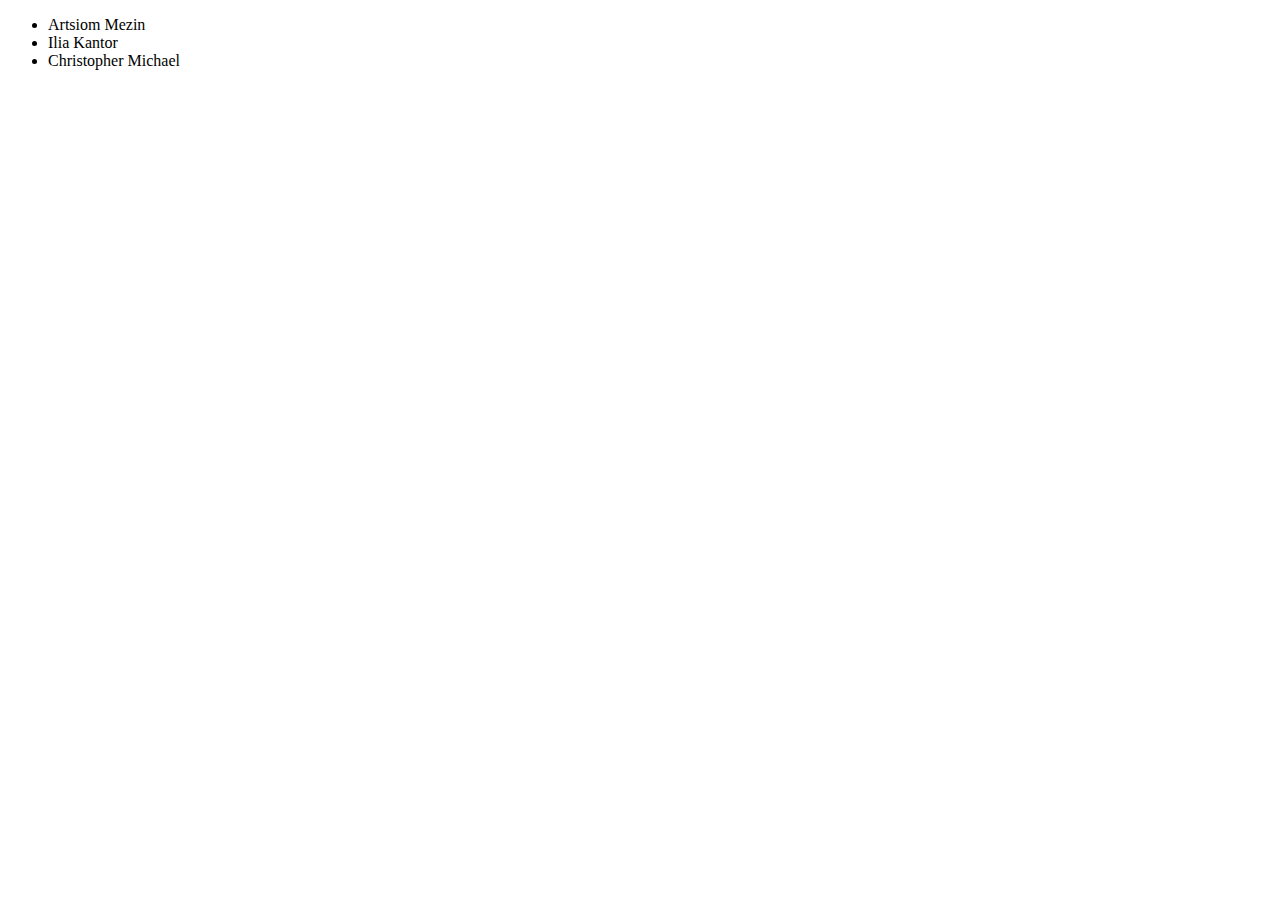
<file: 4-module/1-task/index.html>
<!DOCTYPE html>
<html>
  <head>
    <title>Занятие 4: Список друзей</title>
  </head>

  <script src="index.js"></script>
  <body>
    
    <script>
      let friends = [
        {
          firstName: 'Artsiom',
          lastName: 'Mezin'
        },
        {
          firstName: 'Ilia',
          lastName: 'Kantor'
        },
        {
          firstName: 'Christopher',
          lastName: 'Michael'
        }
      ];

      document.body.appendChild(makeFriendsList(friends));
    </script>
  </body>
</html>
</file>
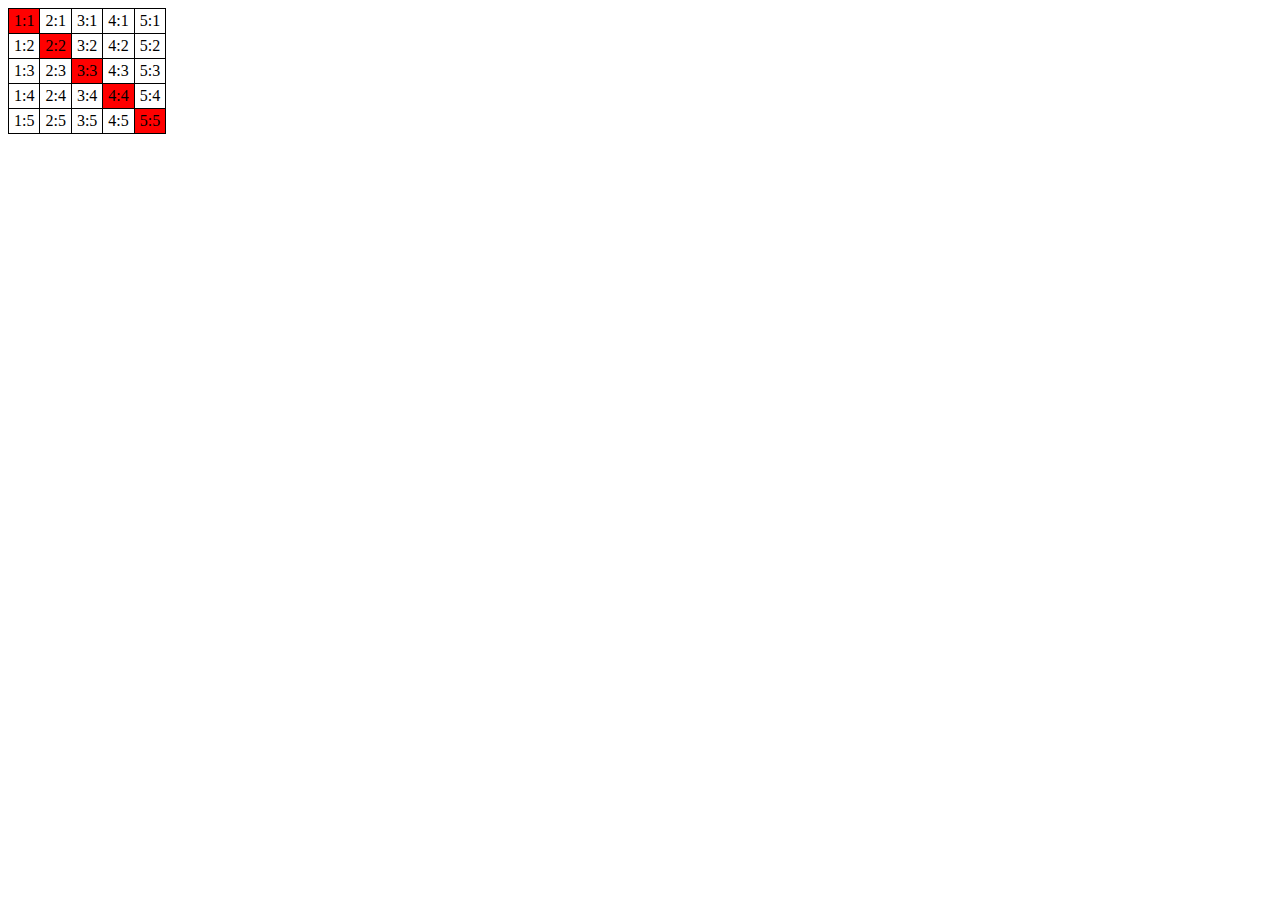
<file: 4-module/2-task/index.html>
<!DOCTYPE HTML>
<html>

<head>
  <style>
    table {
      border-collapse: collapse;
    }

    td {
      border: 1px solid black;
      padding: 3px 5px;
    }
  </style>
</head>

<body>
  <table>
    <tr>
      <td>1:1</td>
      <td>2:1</td>
      <td>3:1</td>
      <td>4:1</td>
      <td>5:1</td>
    </tr>
    <tr>
      <td>1:2</td>
      <td>2:2</td>
      <td>3:2</td>
      <td>4:2</td>
      <td>5:2</td>
    </tr>
    <tr>
      <td>1:3</td>
      <td>2:3</td>
      <td>3:3</td>
      <td>4:3</td>
      <td>5:3</td>
    </tr>
    <tr>
      <td>1:4</td>
      <td>2:4</td>
      <td>3:4</td>
      <td>4:4</td>
      <td>5:4</td>
    </tr>
    <tr>
      <td>1:5</td>
      <td>2:5</td>
      <td>3:5</td>
      <td>4:5</td>
      <td>5:5</td>
    </tr>
  </table>

  <script src="index.js"></script>
  <script>
    let table = document.querySelector('table');

    makeDiagonalRed(table);
  </script>
</body>

</html>
</file>
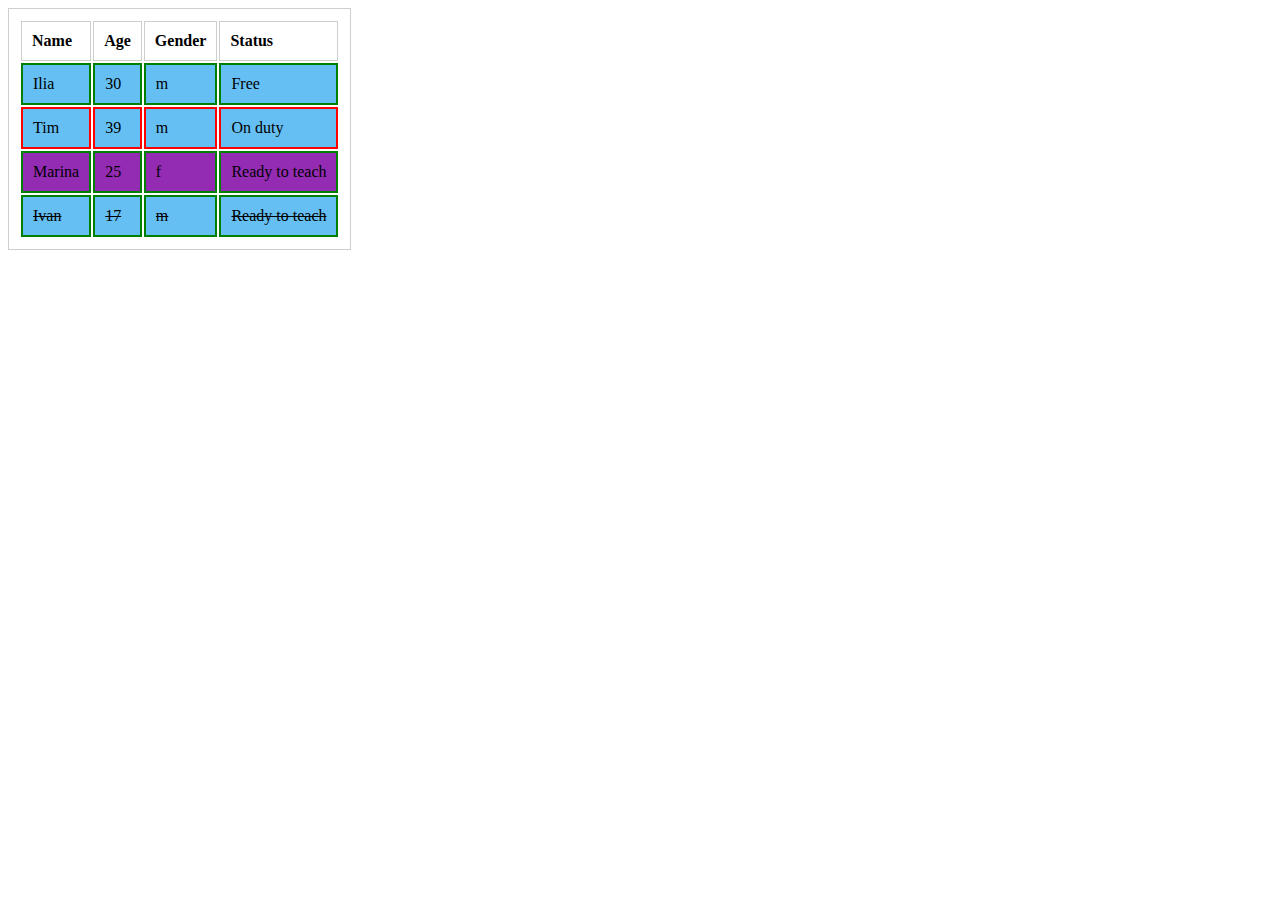
<file: 4-module/3-task/index.html>
<!DOCTYPE html>
<html lang="en">

<head>
  <meta charset="UTF-8">
  <title>Занятие 4: Функция highlight</title>
  <script src="index.js"></script>
  <link rel="stylesheet" href="style.css">
</head>

<body>
  <table class="js-teachers">
    <thead>
      <tr>
        <td>Name</td>
        <td>Age</td>
        <td>Gender</td>
        <td>Status</td>
      </tr>
    </thead>
    <tbody>
      <tr>
        <td>Ilia</td>
        <td>30</td>
        <td>m</td>
        <td data-available="true">Free</td>
      </tr>
      <tr>
        <td>Tim</td>
        <td>39</td>
        <td>m</td>
        <td data-available="false">On duty</td>
      </tr>
      <tr>
        <td>Marina</td>
        <td>25</td>
        <td>f</td>
        <td data-available="true">Ready to teach</td>
      </tr>
      <tr>
        <td>Klivden</td>
        <td>42</td>
        <td>m</td>
        <td>Leeeroy Jenkins!</td>
      </tr>
      <tr>
        <td>Ivan</td>
        <td>17</td>
        <td>m</td>
        <td data-available="true">Ready to teach</td>
      </tr>
    </tbody>
  </table>
  <script>
    let table = document.querySelector('.js-teachers');

    highlight(table);
  </script>
</body>

</html>
</file>
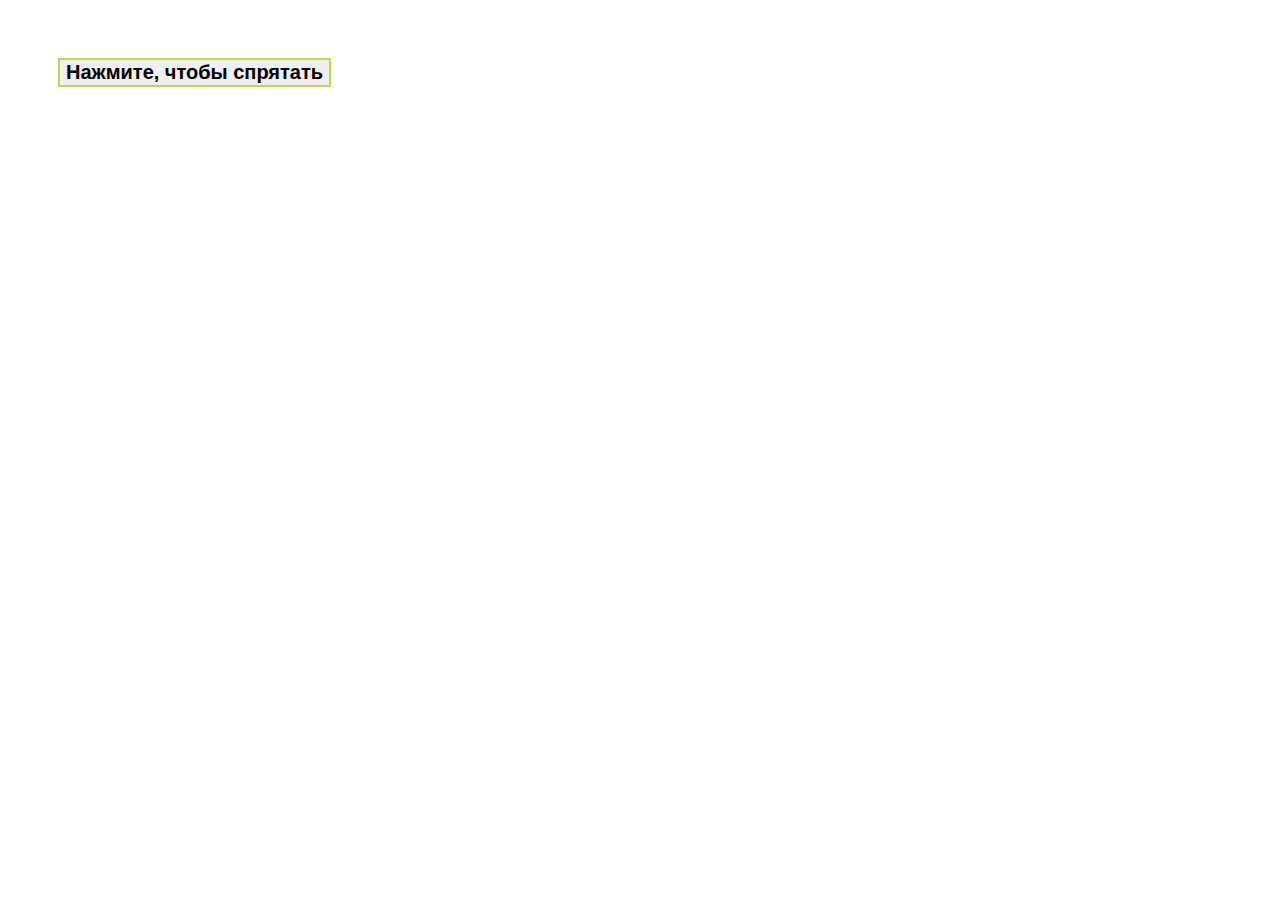
<file: 5-module/1-task/index.html>
<!DOCTYPE html>
<html>

<head>
  <meta charset="utf-8" />
  <meta name="viewport" content="width=device-width, initial-scale=1" />
  <title>Спрятать себя</title>
  <link rel="stylesheet" href="./index.css">
</head>

<body>
  <button class="hide-self-button">Нажмите, чтобы спрятать</button>

  <script src="./index.js"></script>
  <script>
    hideSelf();
  </script>
</body>

</html>
</file>
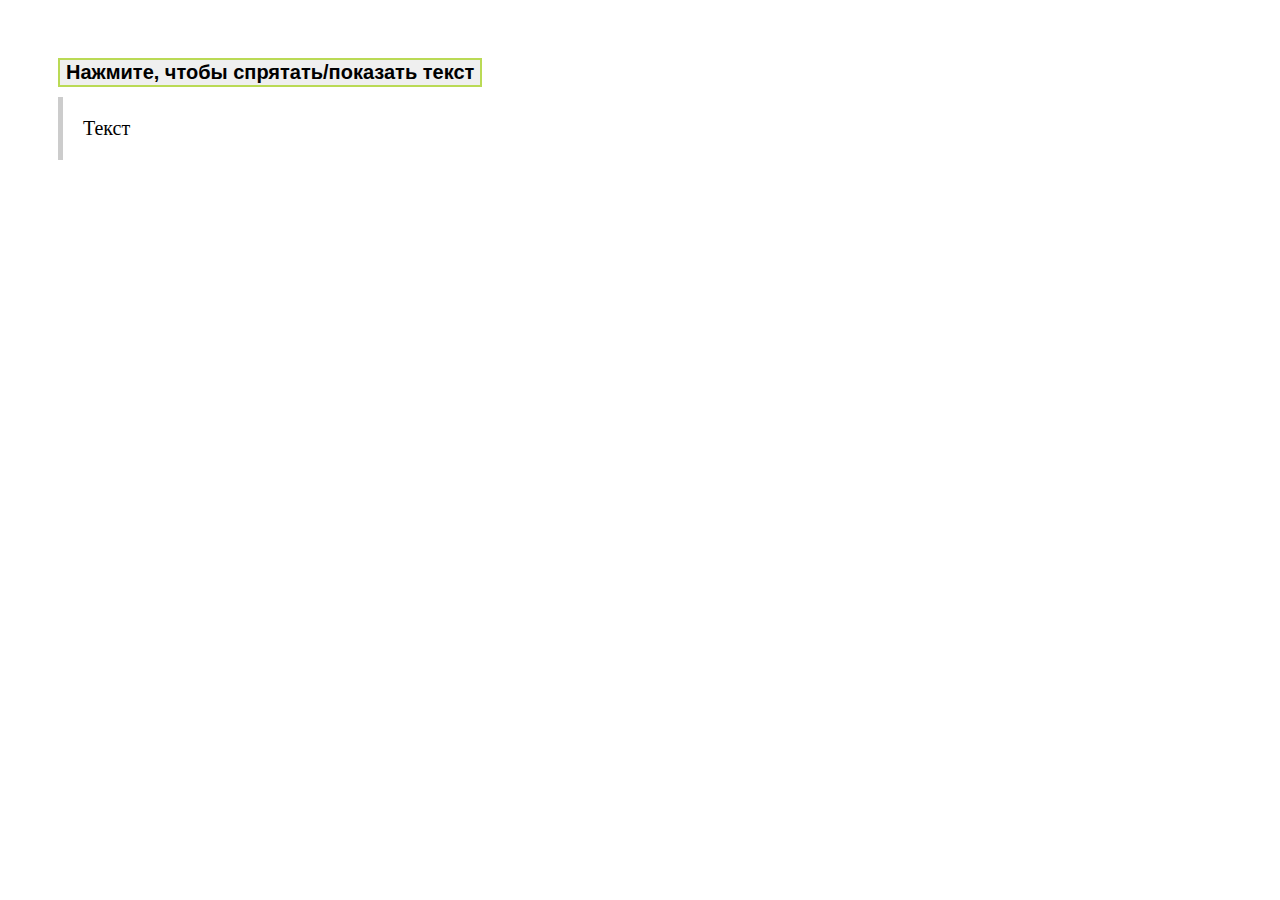
<file: 5-module/2-task/index.html>
<!DOCTYPE html>
<html>

<head>
  <meta charset="utf-8" />
  <meta name="viewport" content="width=device-width, initial-scale=1" />
  <title>Спрятать/показать текст</title>
  <link rel="stylesheet" href="./index.css">
</head>

<body>
  <button class="toggle-text-button">Нажмите, чтобы спрятать/показать текст</button>
  <div id="text">Текст</div>

  <script src="./index.js"></script>
  <script>
    toggleText();
  </script>
</body>

</html>
</file>
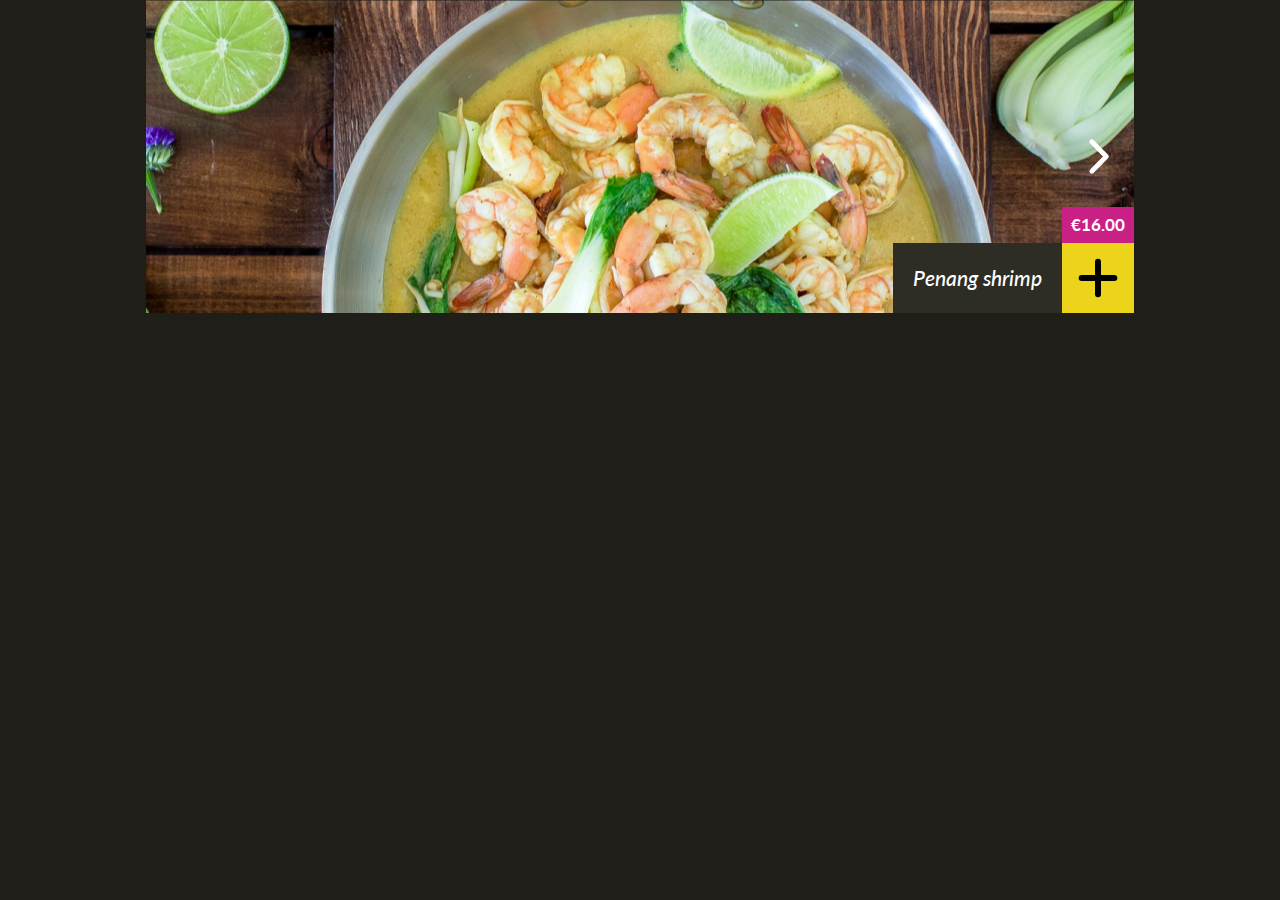
<file: 5-module/3-task/index.html>
<!DOCTYPE html>
<title>Бангкок Экспресс: Карусель</title>

<link rel="stylesheet" href="/assets/styles/common.css" />
<link rel="stylesheet" href="./index.css" />
</head>

<body>
  <main>
    <div class="container" data-carousel-holder>
      <div class="carousel">
        <div class="carousel__arrow carousel__arrow_right">
          <img src="/assets/images/icons/angle-icon.svg" alt="icon">
        </div>
        <div class="carousel__arrow carousel__arrow_left">
          <img src="/assets/images/icons/angle-left-icon.svg" alt="icon">
        </div>

        <div class="carousel__inner">
          <div class="carousel__slide" data-id="penang-shrimp">
            <img src="/assets/images/carousel/penang_shrimp.png" class="carousel__img" alt="slide">
            <div class="carousel__caption">
              <span class="carousel__price">€16.00</span>
              <div class="carousel__title">Penang shrimp</div>
              <button type="button" class="carousel__button">
                <img src="/assets/images/icons/plus-icon.svg" alt="icon">
              </button>
            </div>
          </div>

          <div class="carousel__slide" data-id="chicken-cashew">
            <img src="/assets/images/carousel/chicken_cashew.png" class="carousel__img" alt="slide">
            <div class="carousel__caption">
              <span class="carousel__price">€14.00</span>
              <div class="carousel__title">Chicken cashew</div>
              <button type="button" class="carousel__button">
                <img src="/assets/images/icons/plus-icon.svg" alt="icon">
              </button>
            </div>
          </div>

          <div class="carousel__slide" data-id="red-curry-veggies">
            <img src="/assets/images/carousel/red_curry_vega.png" class="carousel__img" alt="slide">
            <div class="carousel__caption">
              <span class="carousel__price">€12.50</span>
              <div class="carousel__title">Red curry veggies</div>
              <button type="button" class="carousel__button">
                <img src="/assets/images/icons/plus-icon.svg" alt="icon">
              </button>
            </div>
          </div>

          <div class="carousel__slide" data-id="chicken-springrolls">
            <img src="/assets/images/carousel/chicken_loempias.png" class="carousel__img" alt="slide">
            <div class="carousel__caption">
              <span class="carousel__price">€6.50</span>
              <div class="carousel__title">Chicken springrolls</div>
              <button type="button" class="carousel__button">
                <img src="/assets/images/icons/plus-icon.svg" alt="icon">
              </button>
            </div>
          </div>
        </div>
      </div>
    </div>
  </main>

  <script src="./index.js">
  </script>
  <script>
    if (initCarousel) {
      initCarousel();
    }
  </script>
</body>

</html>
</file>
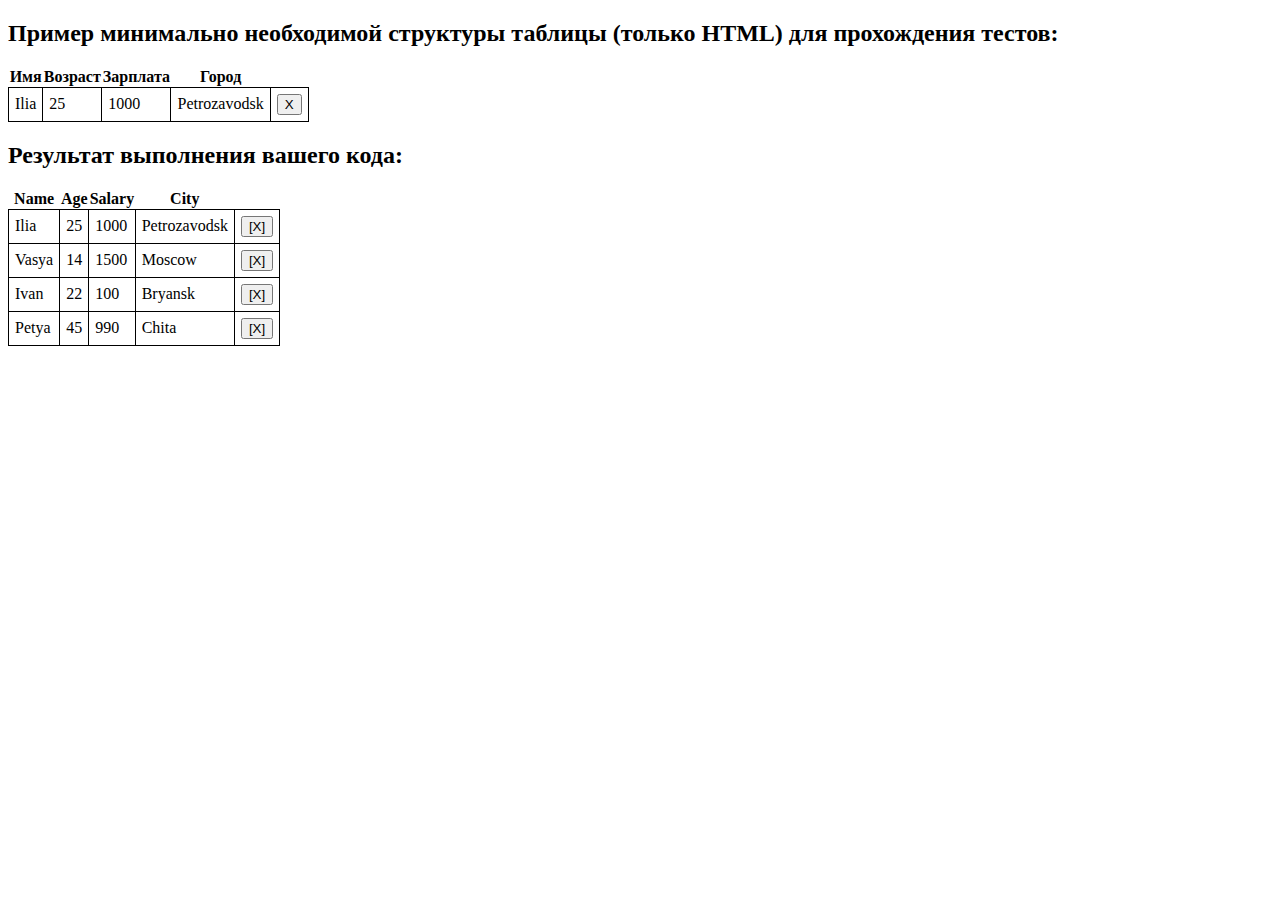
<file: 6-module/1-task/index.html>
<!DOCTYPE html>
<html>

<head>
  <title>Очищаемая таблица</title>
  <link href="style.css" rel="stylesheet">
</head>

<body>
  <h2>Пример минимально необходимой структуры таблицы (только HTML) для прохождения тестов:</h1>
  <div class="example">
    <table>
      <thead>
        <tr>
          <th>Имя</th>
          <th>Возраст</th>
          <th>Зарплата</th>
          <th>Город</th>
          <th></th>
        </tr>
      </thead>
      <tbody>
        <tr>
          <td>Ilia</td>
          <td>25</td>
          <td>1000</td>
          <td>Petrozavodsk</td>
          <td><button>X</button></td>
        </tr>
      </tbody>
    </table>
  </div>

  <h2>Результат выполнения вашего кода:</h2>

  <script type="module">
    import UserTable from './index.js';

    let rows = [
      {
        name: 'Ilia',
        age: 25,
        salary: 1000,
        city: 'Petrozavodsk'
      },
      {
        name: 'Vasya',
        age: 14,
        salary: 1500,
        city: 'Moscow'
      },
      {
        name: 'Ivan',
        age: 22,
        salary: 100,
        city: 'Bryansk'
      },
      {
        name: 'Petya',
        age: 45,
        salary: 990,
        city: 'Chita'
      }
    ];

    let table = new UserTable(rows);
    document.body.append(table.elem);

  </script>
</body>

</html>
</file>
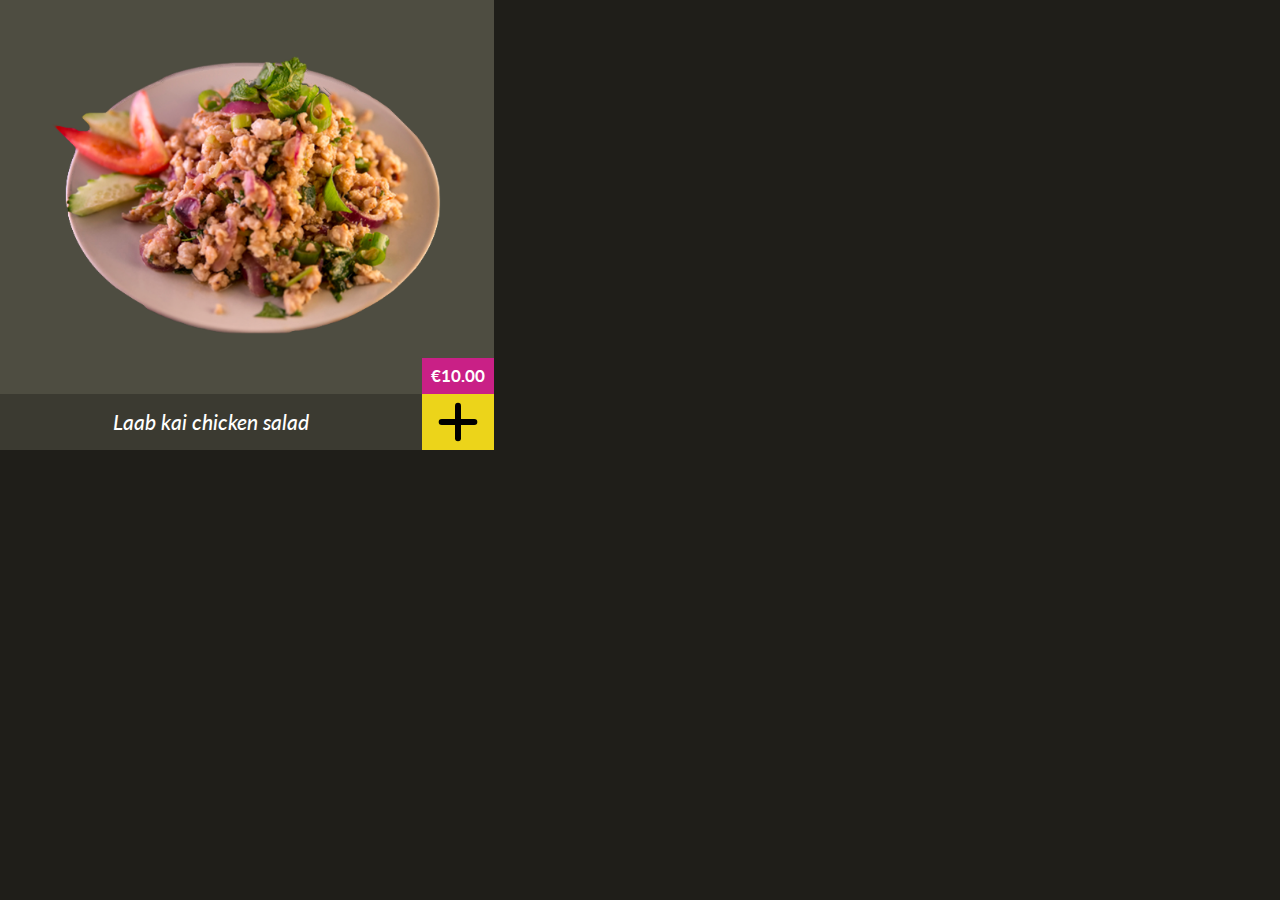
<file: 6-module/2-task/index.html>
<!DOCTYPE html>
<html>

<head>
  <meta charset="utf-8" />
  <meta name="viewport" content="width=device-width, initial-scale=1" />
  <title>Бангкок Экспресс: Карточка товара</title>
  <link rel="stylesheet" href="./index.css" />
  <link rel="stylesheet" href="/assets/styles/common.css" />
</head>

<body>
  <div id="holder" class="container_half"></div>

  <script type="module">
    import ProductCard from './index.js';

    let card = new ProductCard({
      name: "Laab kai chicken salad",
      price: 10,
      category: "salads",
      image: "laab_kai_chicken_salad.png",
      id: "laab-kai-chicken-salad"
    });

    holder.append(card.elem);
  </script>
</body>

</html>
</file>
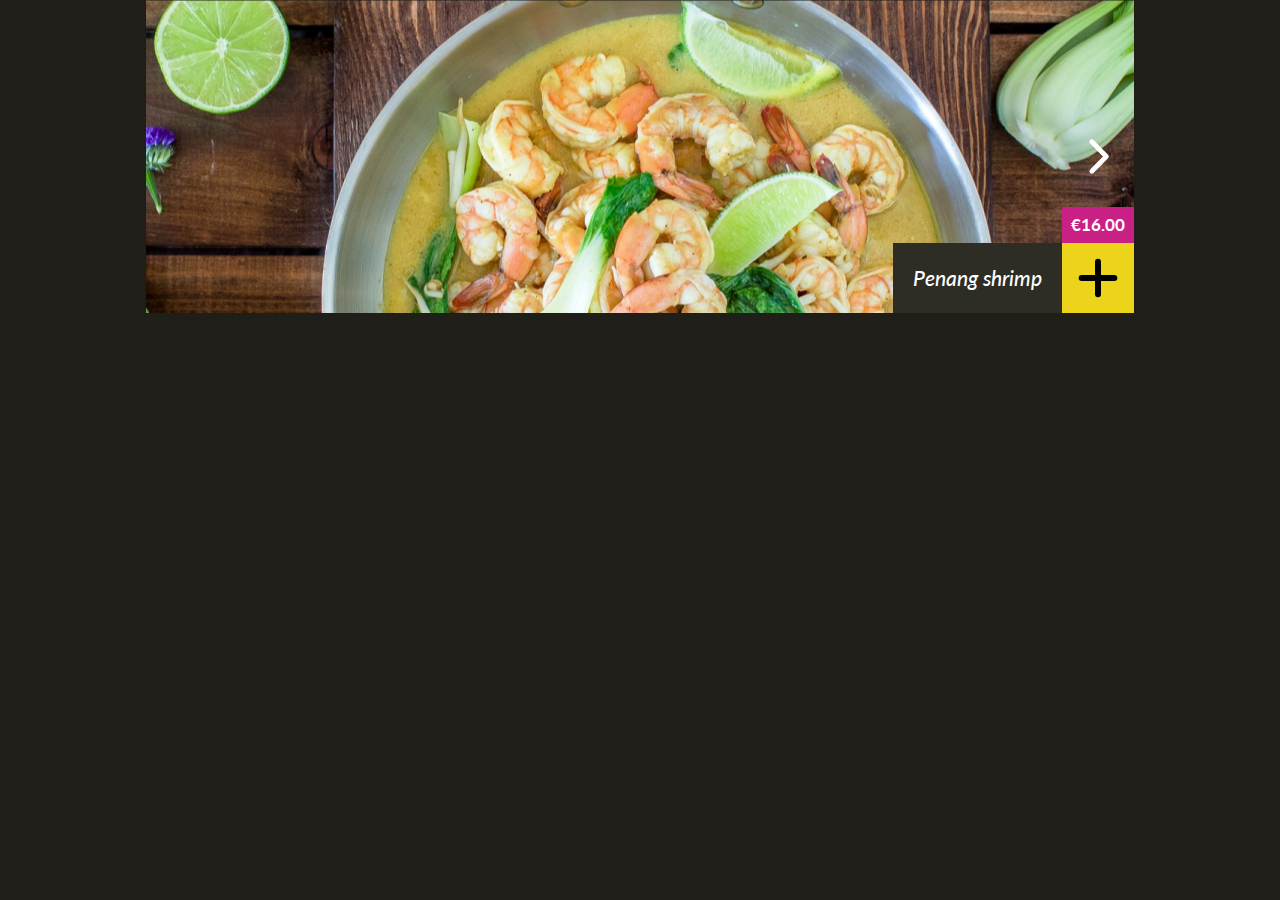
<file: 6-module/3-task/index.html>
<!DOCTYPE html>
<html>

<head>
  <meta charset="utf-8" />
  <meta name="viewport" content="width=device-width, initial-scale=1" />
  <title>Бангкок Экспресс: Карусель</title>

  <link rel="stylesheet" href="./index.css" />
  <link rel="stylesheet" href="/assets/styles/common.css" />
</head>

<body>
  <div class="container">
  </div>

  <script type="module">
    import slides from './slides.js';
    import Carousel from './index.js';

    let carousel = new Carousel(slides);
    let containerElement = document.body.querySelector('.container');

    containerElement.append(carousel.elem);
  </script>
</body>

</html>
</file>
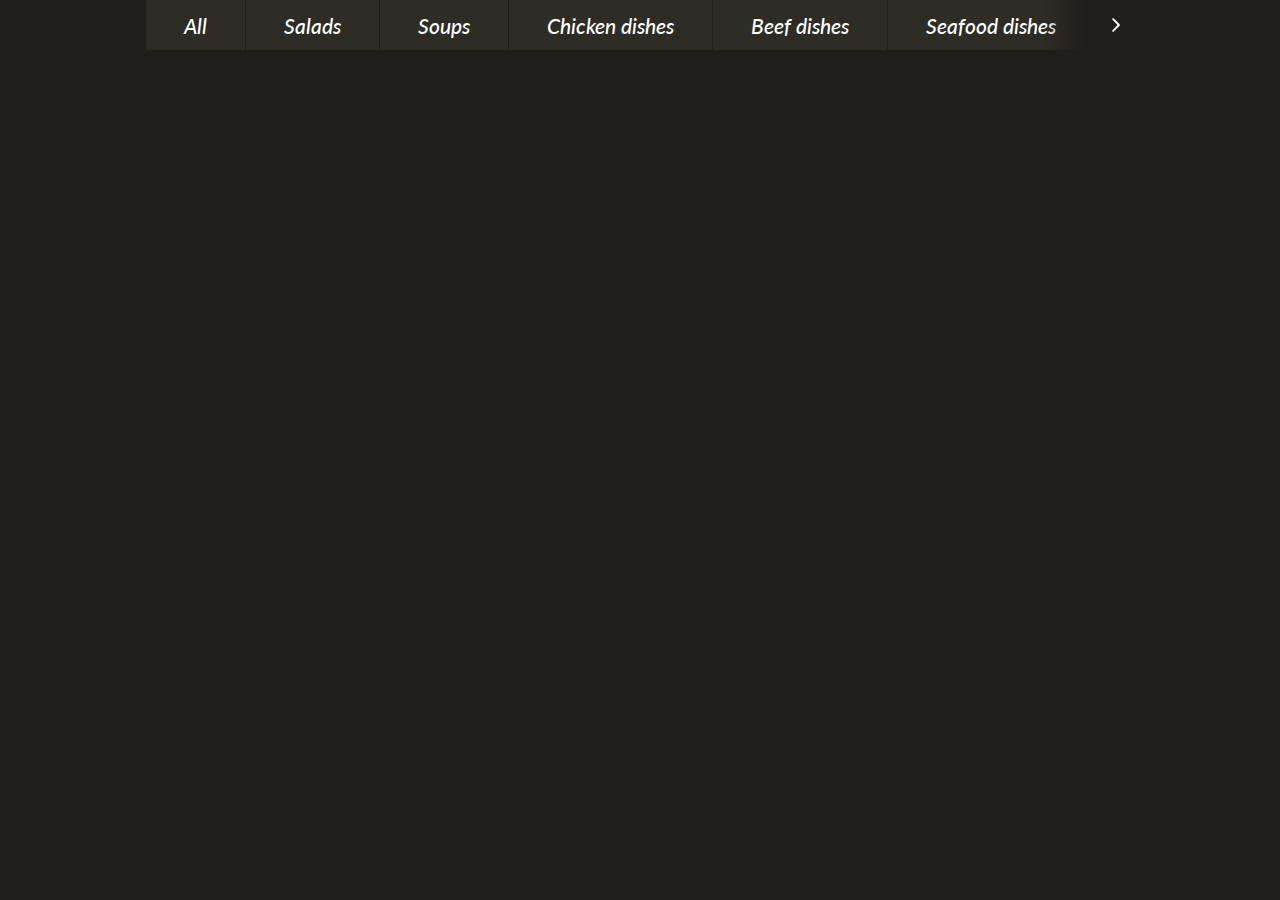
<file: 7-module/1-task/index.html>
<!DOCTYPE html>
<html>

<head>
  <meta charset="utf-8" />
  <meta name="viewport" content="width=device-width, initial-scale=1" />
  <title>Бангкок Экспресс: Лента-Меню</title>

  <link rel="stylesheet" href="./index.css" />
  <link rel="stylesheet" href="/assets/styles/common.css" />
</head>

<body>
  <div class="container">
  </div>

  <script type="module">
    import RibbonMenu from './index.js';
    import categories from './categories.js';

    let ribbon = new RibbonMenu(categories);

    let container = document.querySelector('.container');

    container.append(ribbon.elem);
  </script>
</body>

</html>
</file>
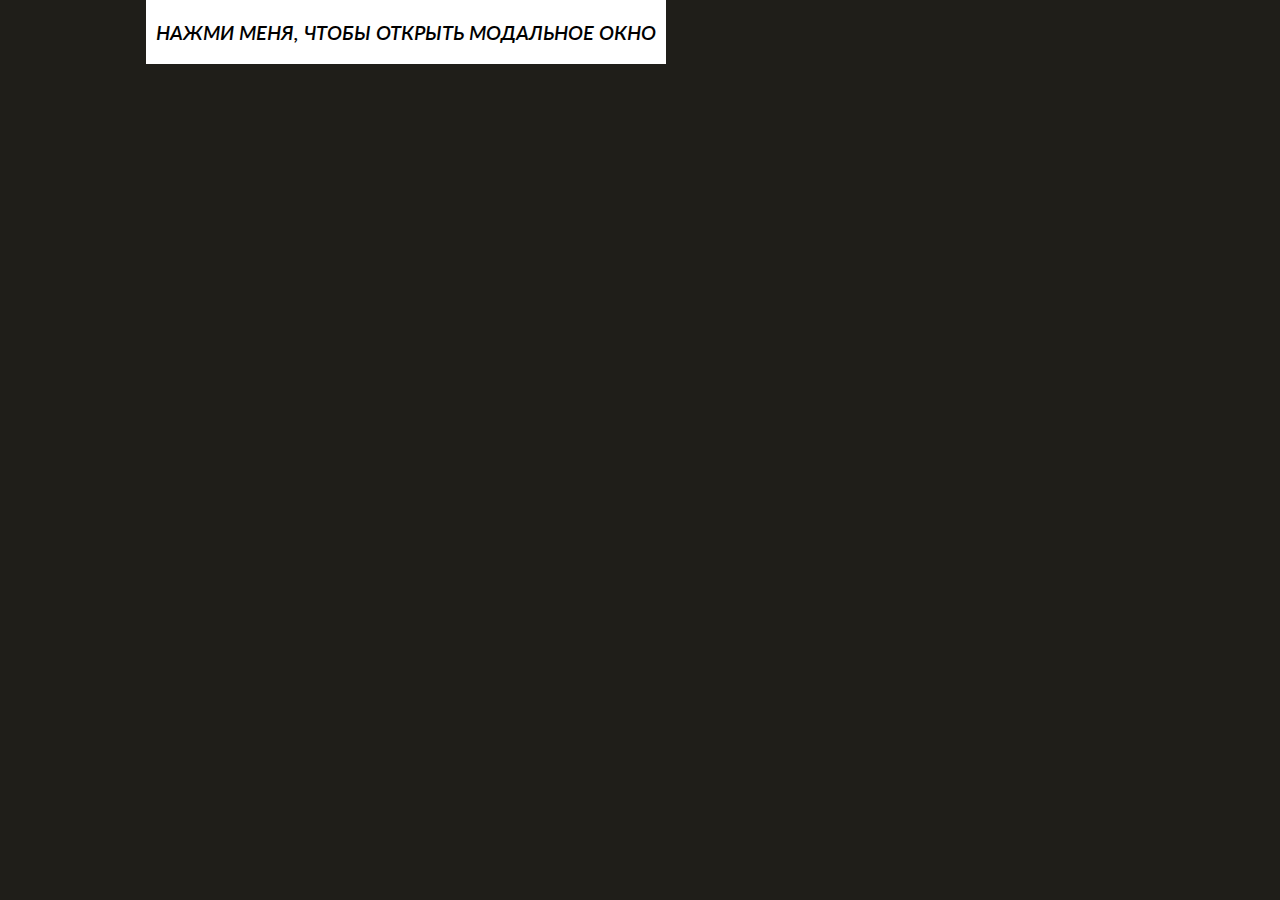
<file: 7-module/2-task/index.html>
<!DOCTYPE html>
<html>

<head>
  <meta charset="utf-8" />
  <meta name="viewport" content="width=device-width, initial-scale=1" />
  <title>Бангкок Экспресс: Модальное окно</title>

  <link rel="stylesheet" href="./index.css" />
  <link rel="stylesheet" href="/assets/styles/common.css" />
</head>

<body>
  <script type="module">
    import Modal from './index.js';
    import createElement from '../../assets/lib/create-element.js';

    window.openModal = () => {
      let modal = new Modal();
      modal.setTitle('Modal Title');
      modal.setBody(createElement('<div>Тело модального окна</div>'));

      modal.open();
    }
  </script>

  <div class="container">
    <button class='button' onclick="openModal()" style="background: white; color: black;padding: 10px">
      Нажми меня, чтобы открыть модальное окно
    </button>
  </div>


</body>

</html>
</file>
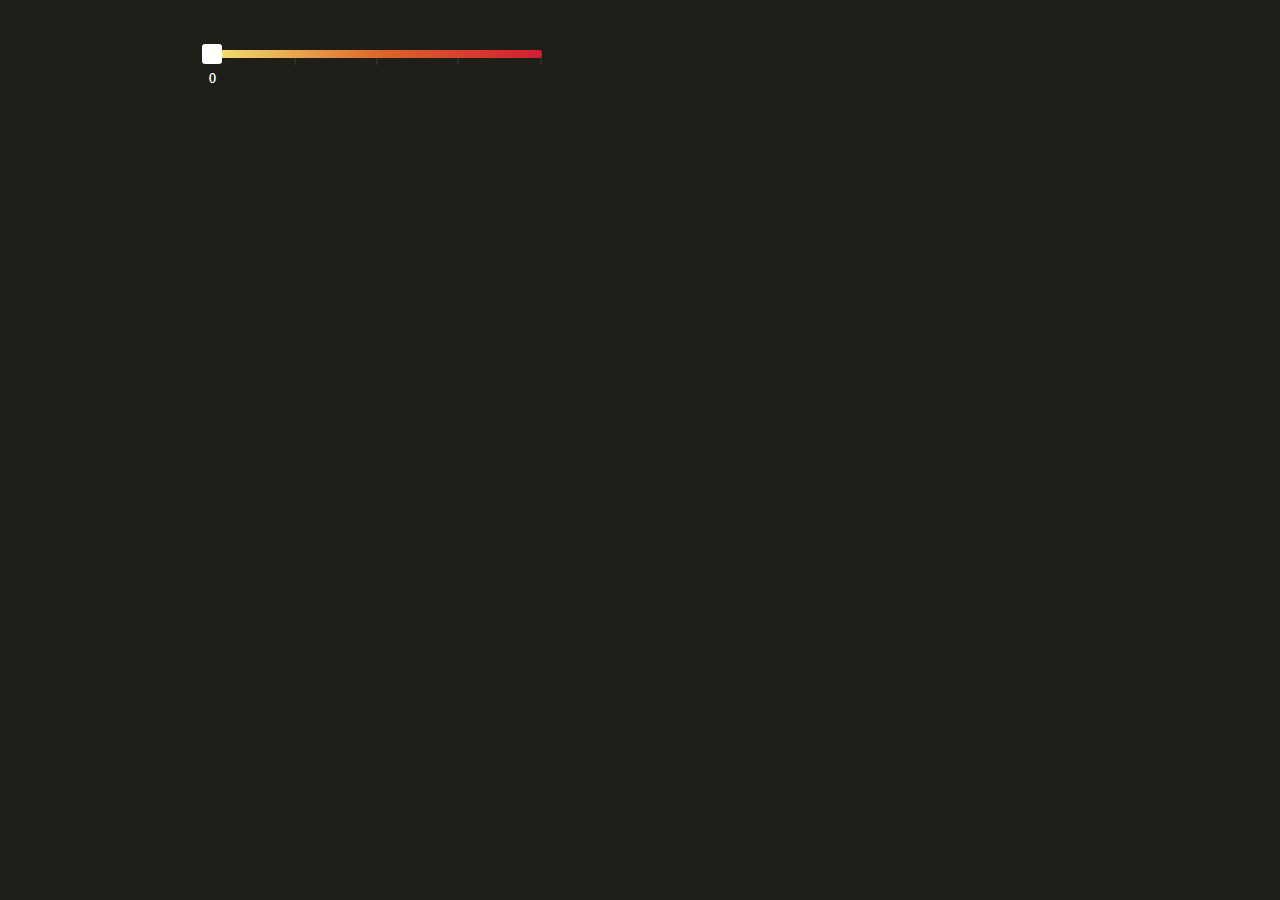
<file: 7-module/3-task/index.html>
<!DOCTYPE html>
<html>

<head>
  <meta charset="utf-8" />
  <meta name="viewport" content="width=device-width, initial-scale=1" />
  <title>Бангкок Экспресс: Пошаговый слайдер</title>

  <link rel="stylesheet" href="./index.css" />
  <link rel="stylesheet" href="/assets/styles/common.css" />
</head>

<body>
  <div class="container" id="holder" style="padding: 50px;">
  </div>

  <script type="module">
    import createElement from '../../assets/lib/create-element.js';
    import StepSlider from './index.js';

    let stepSlider = new StepSlider({
      steps: 5
    });

    holder.append(stepSlider.elem);

    holder.addEventListener('slider-change', (event) => console.log(event));
  </script>
</body>

</html>
</file>
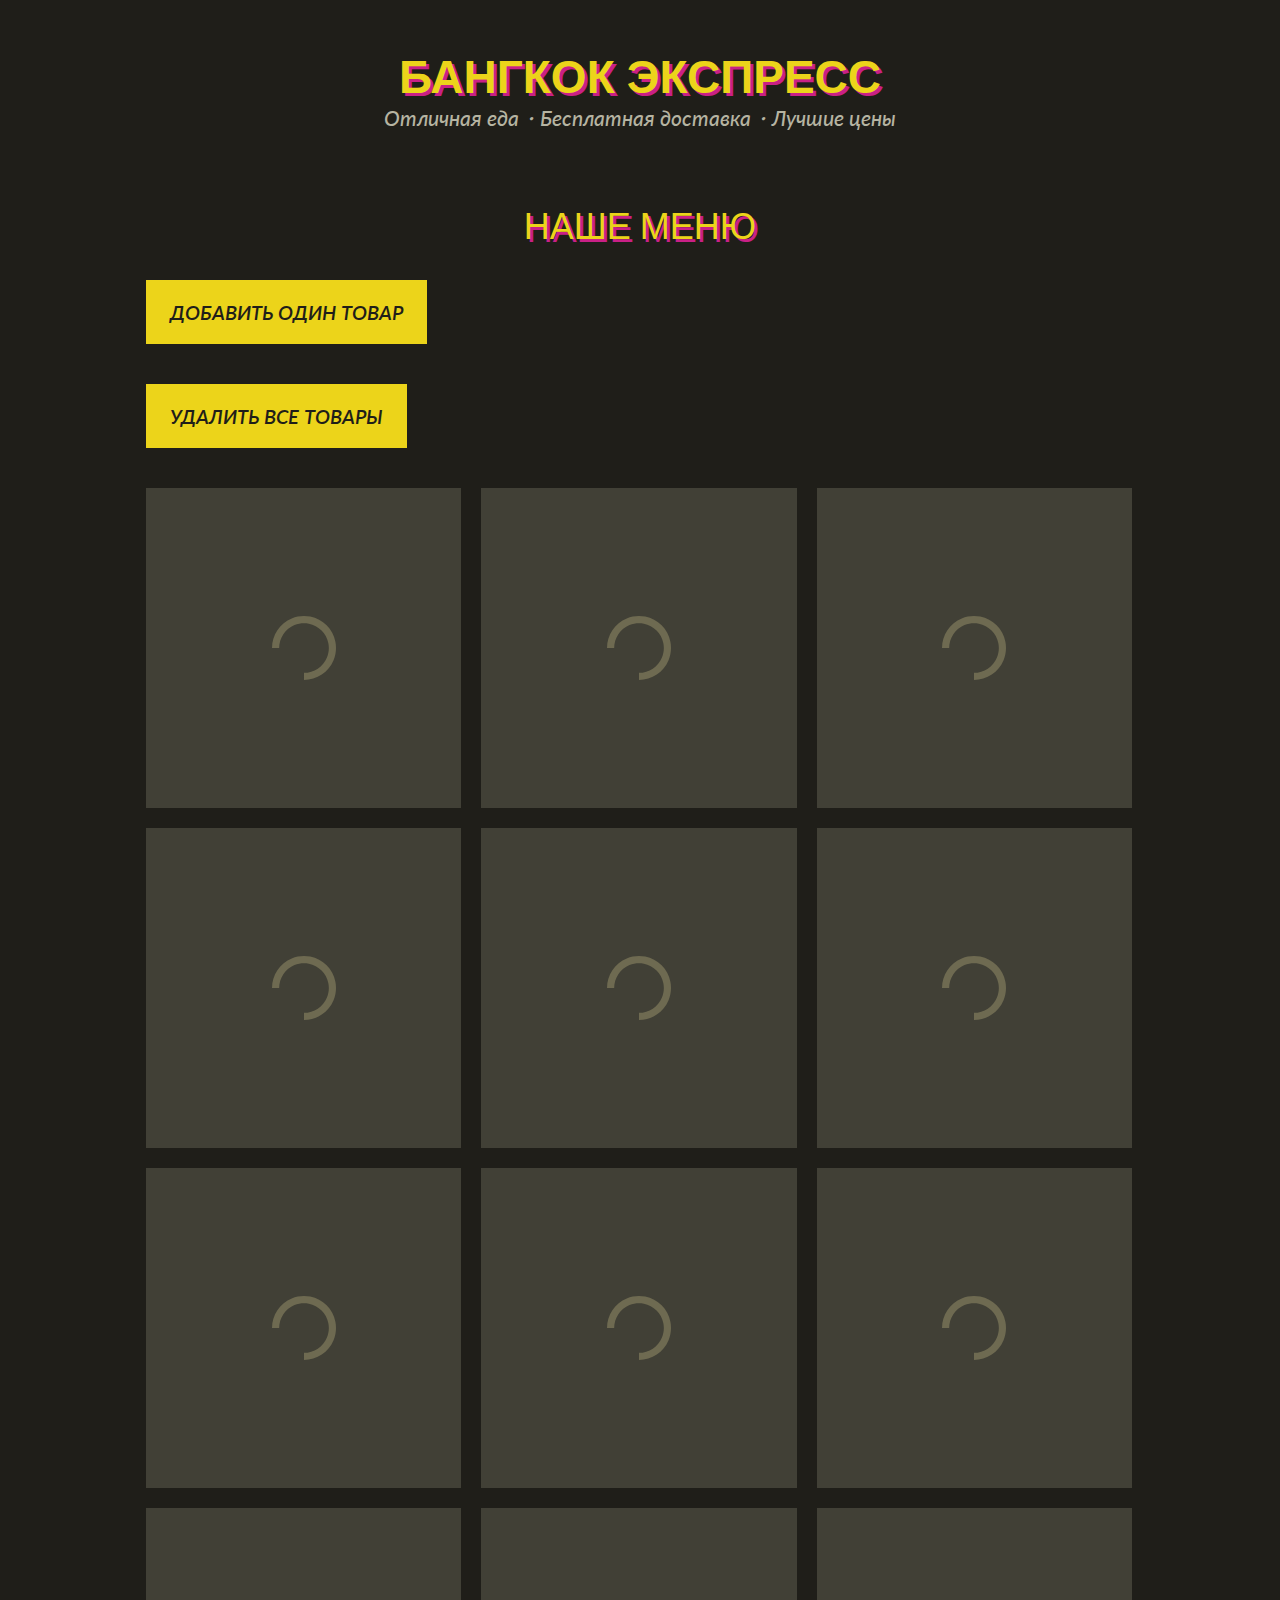
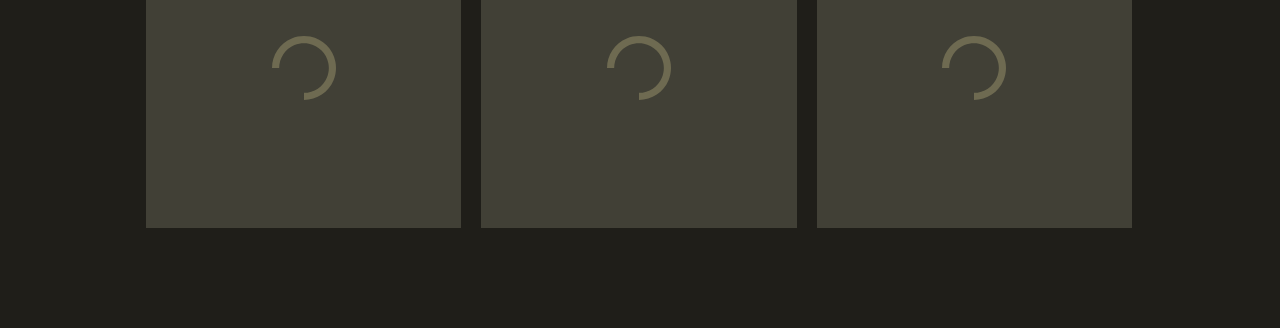
<file: 8-module/1-task/index.html>
<!DOCTYPE html>
<html>

<head>
  <meta charset="utf-8" />
  <meta name="viewport" content="width=device-width, initial-scale=1" />
  <title>Бангкок Экспресс: Иконка корзины</title>

  <link rel="stylesheet" href="./index.css" />
  <link rel="stylesheet" href="./product-grid.css" />
  <link rel="stylesheet" href="/assets/styles/common.css" />
</head>

<body>
  <header class="header container">
    <h1 class="heading logo">Бангкок Экспресс</h1>
    <h3 class="subheading">Отличная еда・Бесплатная доставка・Лучшие цены</h3>

    <div data-cart-icon-holder>
      <!--СЮДА ВСТАВЛЯЕТСЯ CART-ICON-->
    </div>
  </header>

  <main>
    <div class="container" style="padding-bottom: 40px;">
      <h2 class="section-heading">Наше Меню</h2>

      <div>
        <button class="button" data-add-product>Добавить один товар</button>
      </div>

      <div style="padding-top: 40px;">
        <button class="button" data-remove-all-products>Удалить все товары</button>
      </div>
    </div>

    <div class="container">
      <div class="products-grid is-loading">
        <div class="products-grid__skeleton">
          <div class="products-grid__skeleton-item"></div>
          <div class="products-grid__skeleton-item"></div>
          <div class="products-grid__skeleton-item"></div>
          <div class="products-grid__skeleton-item"></div>
          <div class="products-grid__skeleton-item"></div>
          <div class="products-grid__skeleton-item"></div>

          <div class="products-grid__skeleton-item"></div>
          <div class="products-grid__skeleton-item"></div>
          <div class="products-grid__skeleton-item"></div>
          <div class="products-grid__skeleton-item"></div>
          <div class="products-grid__skeleton-item"></div>
          <div class="products-grid__skeleton-item"></div>
        </div>

        <div class="products-grid__inner"></div>
      </div>
    </div>
  </main>

  <script type="module">
    import CartIcon from './index.js';

    let product = {
      price: 7,
      count: 1,
    }

    let cart = {
      products: [],

      isEmpty() {
        return this.products.length === 0;
      },

      getTotalCount() {
        return this.products.length;
      },

      getTotalPrice() {
        return this.products.reduce((totalPrice, product) => totalPrice + product.price, 0);
      }
    }

    let cartIcon = new CartIcon();
    let cartIconHolder = document.querySelector('[data-cart-icon-holder]');
    cartIconHolder.append(cartIcon.elem);

    let addProductButton = document.querySelector('[data-add-product]');
    let removeAllProductsButton = document.querySelector('[data-remove-all-products]');

    addProductButton.onclick = () => {
      let productToAdd = Object.assign({}, product);
      cart.products.push(productToAdd);

      cartIcon.update(cart);
    };

    removeAllProductsButton.onclick = () => {
      cart.products = [];

      cartIcon.update(cart);
    };

  </script>
</body>

</html>
</file>
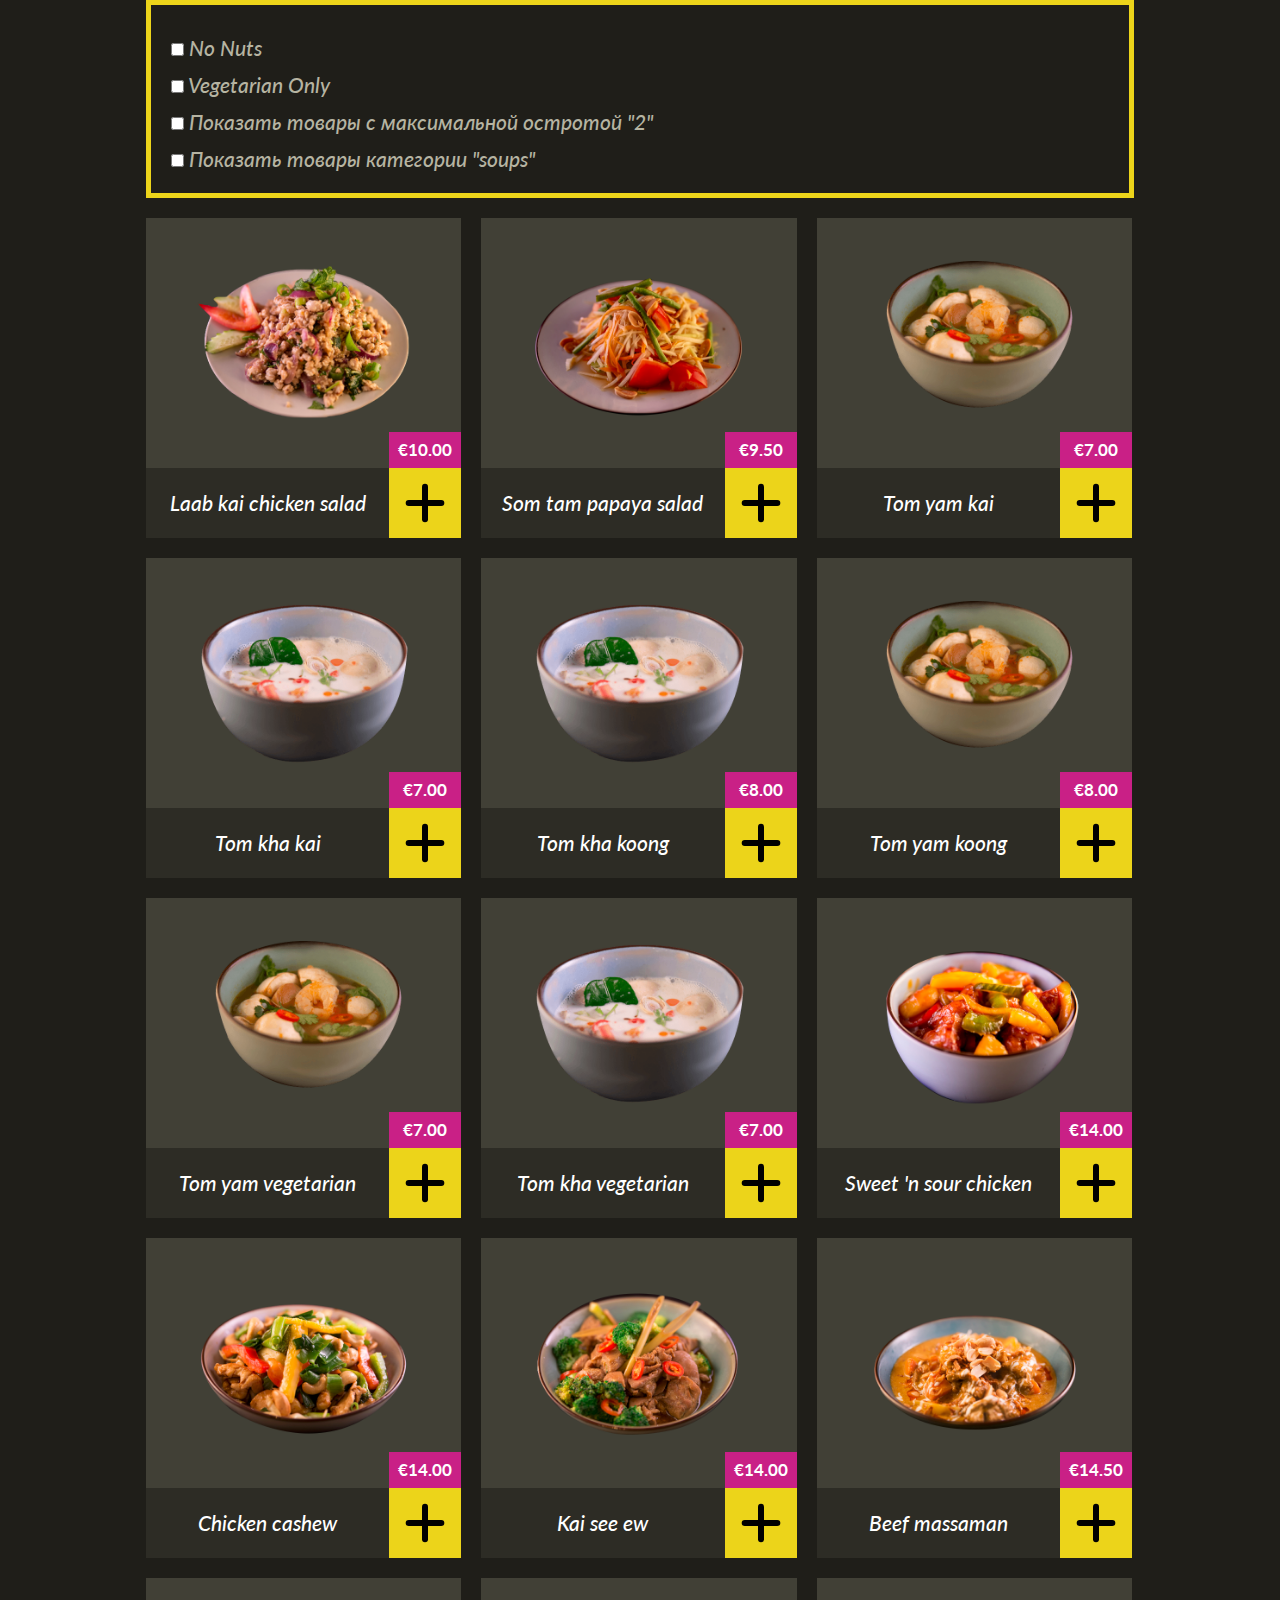
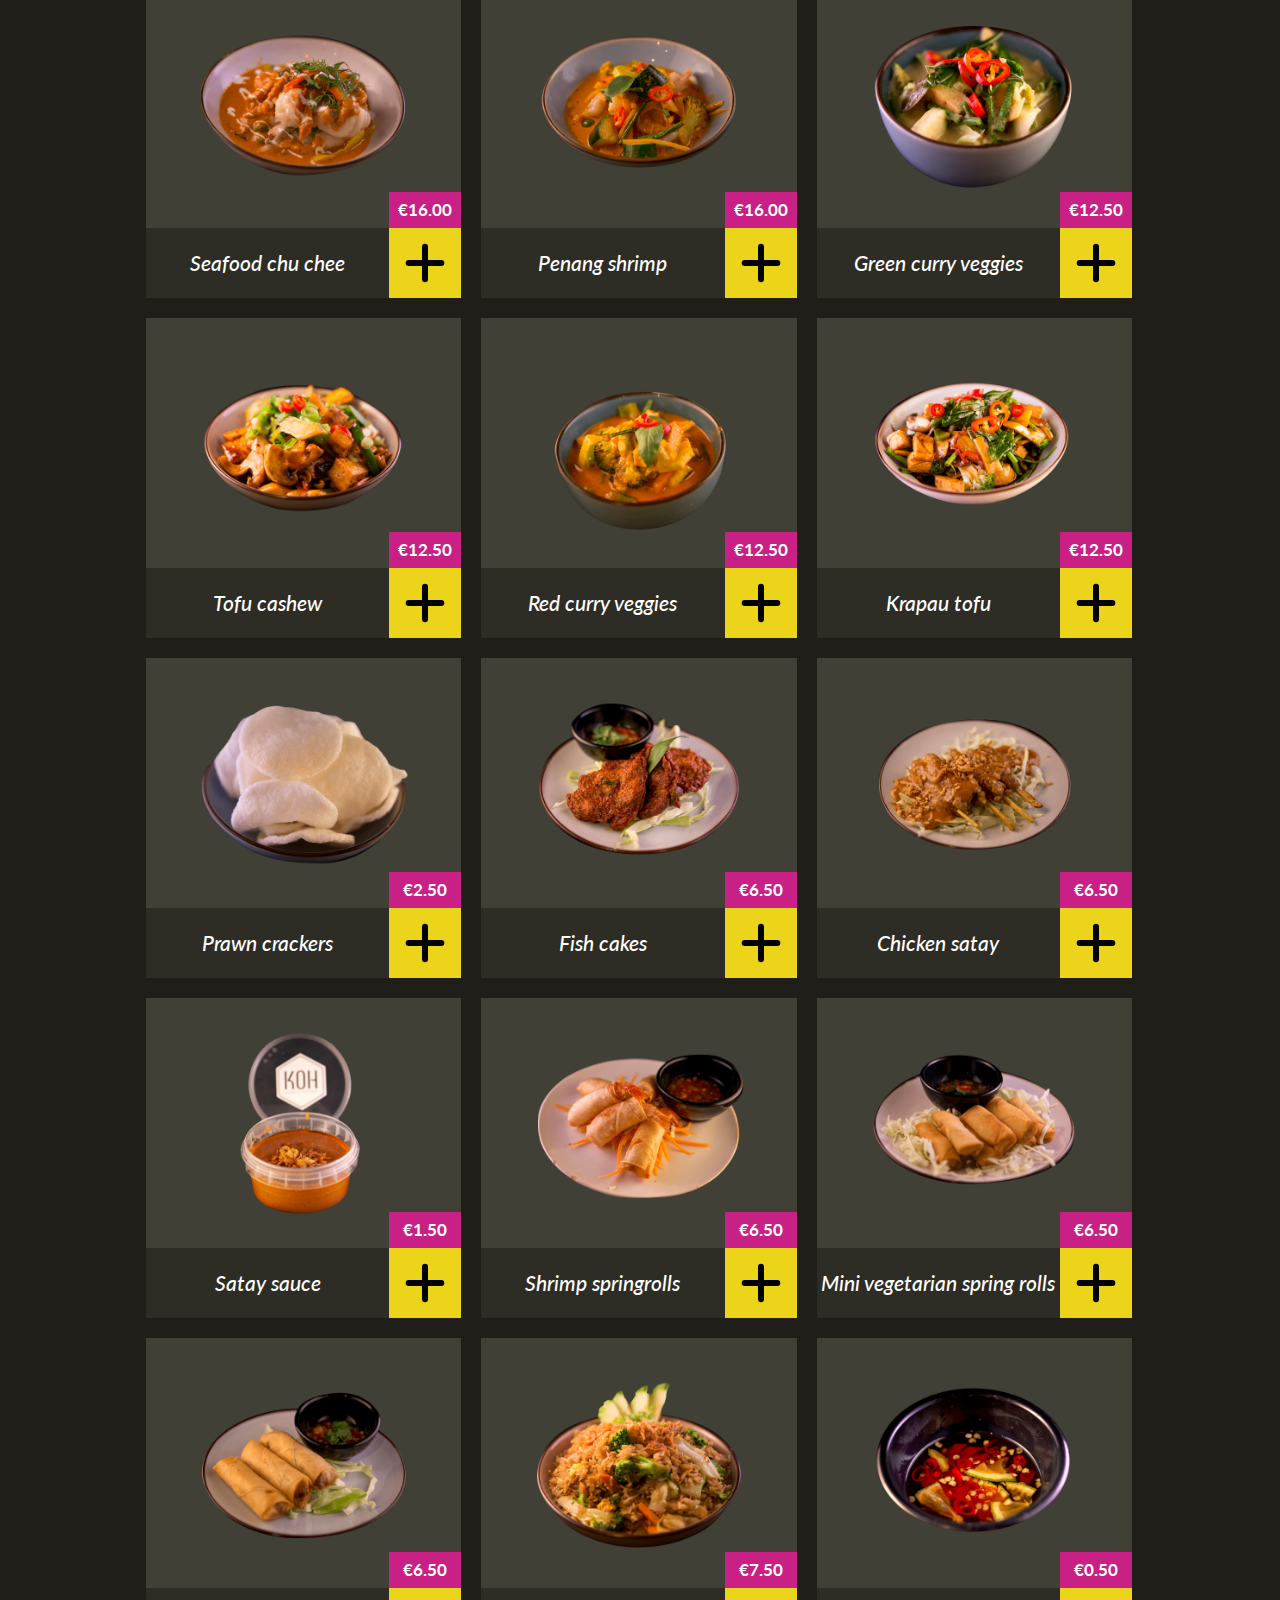
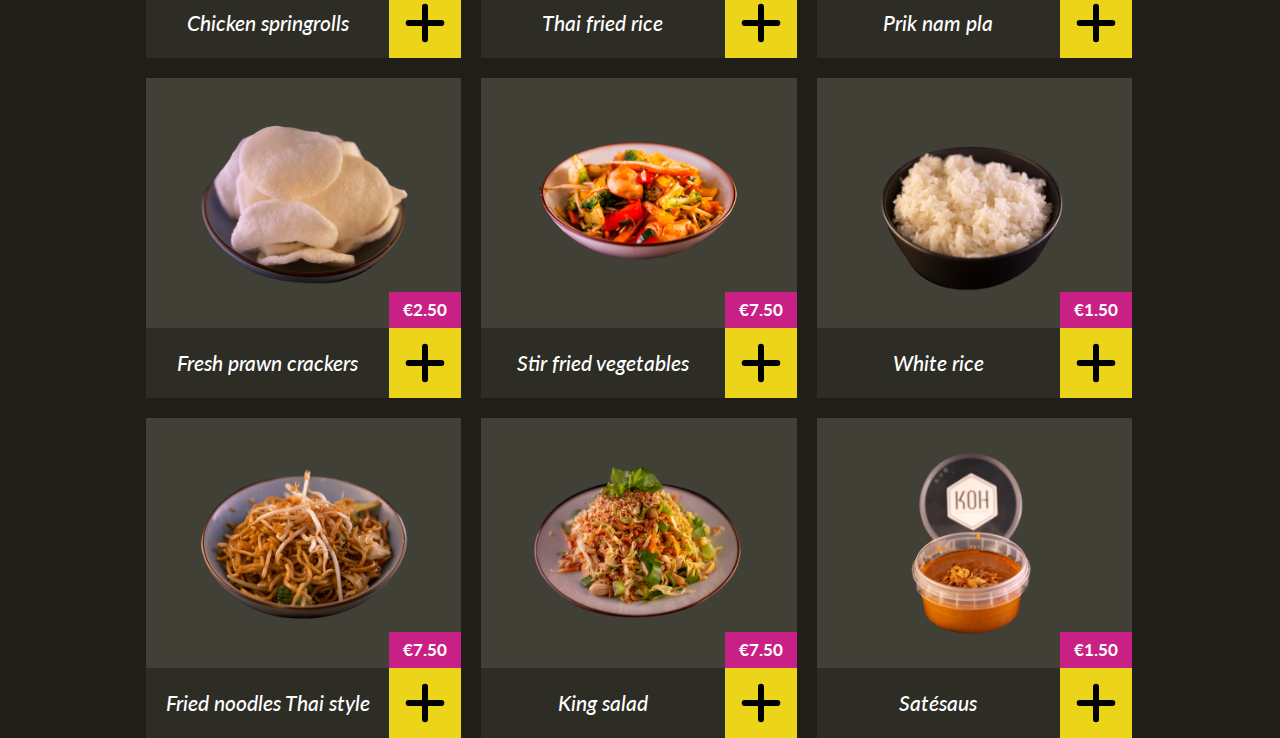
<file: 8-module/2-task/index.html>
<!DOCTYPE html>
<html>

<head>
  <meta charset="utf-8" />
  <meta name="viewport" content="width=device-width, initial-scale=1" />
  <title>Бангкок Экспресс: Иконка корзины</title>

  <link rel="stylesheet" href="./index.css" />
  <link rel="stylesheet" href="../../../6-module/2-task/index.css">
  <link rel="stylesheet" href="/assets/styles/common.css" />
</head>

<style>
  .controls {
    padding: 20px;
    margin-bottom: 20px;
    border: 5px solid var(--color-yellow);
  }

  .controls__row {
    margin-top: 10px;
  }
</style>

<body>
  <div class="container controls">
    <div class="controls__row">
      <label class="subheading">
        <input type="checkbox" data-no-nuts> No Nuts
      </label>
    </div>

    <div class="controls__row">
      <label class="subheading">
        <input type="checkbox" data-vegetarian-only> Vegetarian Only
      </label>
    </div>

    <div class="controls__row">
      <label class="subheading">
        <input type="checkbox" data-max-spiciness> Показать товары с максимальной остротой "2"
      </label>
    </div>

    <div class="controls__row">
      <label class="subheading">
        <input type="checkbox" data-category> Показать товары категории "soups"
      </label>
    </div>
  </div>

  <div class="container" id="container"></div>
 
  <script type="module">
    import ProductGrid from './index.js';
    import products from './products.js';

    let productGrid = new ProductGrid(products);

    container.append(productGrid.elem);

    let noNutsControl = document.querySelector('[data-no-nuts]');
    noNutsControl.addEventListener('change', () => {
      productGrid.updateFilter({ noNuts: event.target.checked });
    });

    let vegetarianOnlyControl = document.querySelector('[data-vegetarian-only]');
    vegetarianOnlyControl.addEventListener('change', () => {
      productGrid.updateFilter({ vegeterianOnly: event.target.checked });
    });

    let maxSpicinessControl = document.querySelector('[data-max-spiciness]');
    maxSpicinessControl.addEventListener('change', () => {
      if (event.target.checked) {
        productGrid.updateFilter({ maxSpiciness: 2 });
      } else {
        productGrid.updateFilter({ maxSpiciness: 4 });
      }
    });

    let categoryControl = document.querySelector('[data-category]');
    categoryControl.addEventListener('change', () => {
      if (event.target.checked) {
        productGrid.updateFilter({ category: 'soups' });
      } else {
        productGrid.updateFilter({ category: '' });
      }
    });

  </script>
</body>

</html>
</file>
<file: 4-module/3-task/style.css>
/* Styles go here */

table, td {
    border: 1px solid #cecece;
    padding: 10px;
}

thead {
    font-weight: 700;
}

.male td {
    background-color: #65bff3;
}

.female td {
    background-color: #932bb3;
}

.available td {
    border: 2px solid green;
}

.unavailable td {
    border: 2px solid red;
}
</file>
<file: 5-module/1-task/index.css>
.hide-self-button {
  font-size: 20px;
  font-weight: bold;
  border: 2px solid #bada55;
}

.hide-self-button:active {
  background-color: #cfcccc;
}

body {
  padding-top: 50px;
  padding-left: 50px;
}
</file>
<file: 5-module/2-task/index.css>
.toggle-text-button {
  font-size: 20px;
  font-weight: bold;
  border: 2px solid #bada55;
}

.toggle-text-button:active {
  background-color: #cfcccc;
}

body {
  padding-top: 50px;
  padding-left: 50px;
}

#text {
  width: 30%;
  margin-top: 10px;
  padding: 20px;
  border-left: 5px solid #ccc;
  font-size: 20px;
}
</file>
<file: assets/styles/common.css>
@import "https://fonts.googleapis.com/css?family=Lato:400,400i|Source+Sans+Pro|Sriracha&display=swap";
@import "./button.css";

:root {
  --color-white: #fff;
  --color-black: #1f1e19;
  --color-yellow: #ecd41a;
  --color-yellow-dark: #c8b416;
  --color-pink: #c92086;
  --color-black-light: #6e6a51;
  --color-black-middle: #414036;
  --color-black-dark: #2d2c25;
  --color-grey: #b6b4a2;
  --color-body: var(--color-white);
  --carousel-height: 313px;
  --card-height: 320px;
  --font-primary: "Lato";
  --font-secondary: "Sriracha";
}

html {
  font-family: sans-serif;
  -ms-text-size-adjust: 100%;
  -webkit-text-size-adjust: 100%;
}

body {
  font-family: var(--font-primary), cursive;
  color: var(--color-body);
  font-size: 16px;
  line-height: 1.5;
  background-color: var(--color-black);
  margin: 0;
  -webkit-font-smoothing: antialiased;
  -moz-osx-font-smoothing: grayscale;
}

a {
  background-color: transparent;
  -webkit-text-decoration-skip: objects;
}

a:active,
a:hover {
  outline-width: 0;
}

* {
  margin: 0;
  padding: 0;
  box-sizing: border-box;
}

body main {
  position: relative;
  z-index: 2;
  padding-bottom: 100px;
}

.text-center {
  text-align: center;
}

select {
  -webkit-appearance: none;
  -moz-appearance: none;
  appearance: none;
}

button {
  box-shadow: none;
  outline: none;
  border: none;
  background-color: transparent;
}

p {
  font-family: var(--font-primary), sans-serif;
  margin: 0;
}

h1,
.heading {
  font-size: 46px;
  line-height: 1.2;
  color: var(--color-yellow);
  text-shadow: 3px 3px var(--color-pink);
  margin: 0;
  text-align: center;
  text-transform: uppercase;
}

.heading.logo {
  font-family: var(--font-secondary), sans-serif;
}

h2,
.section-heading {
  font-family: var(--font-secondary), sans-serif;
  font-size: 36px;
  line-height: 1.2;
  font-weight: 400;
  color: var(--color-yellow);
  text-shadow: 3px 3px var(--color-pink);
  margin: 40px 0 30px;
  text-align: center;
  text-transform: uppercase;
}

.page-title {
  font-size: 230px;
  line-height: 1;
  font-weight: 400;
  color: var(--color-yellow);
  text-shadow: 6px 6px var(--color-pink);
  text-align: center;
  text-transform: uppercase;
  margin-bottom: 26px;
}

.general-text {
  font-family: var(--font-secondary), sans-serif;
  font-style: italic;
  font-weight: 700;
  font-size: 21px;
  line-height: 1.2;
  color: var(--color-body);
  text-align: center;
}

.container {
  max-width: 988px;
  margin: 0 auto;
}

.container_half {
  max-width: 494px;
}

.header {
  padding: 50px 0 36px;
  position: relative;
}

.subheading {
  font-size: 21px;
  font-style: italic;
  font-weight: 500;
  line-height: 1.2;
  text-align: center;
  color: var(--color-grey);
  margin: 0;
}

@media all and (max-width: 767px) {
  h1,
  .heading {
    font-size: 32px;
  }

  .subheading {
    font-size: 18px;
  }

  h2,
  .section-heading {
    font-size: 28px;
    margin: 40px 0 20px;
  }

  .page-title {
    font-size: 118px;
    text-shadow: 4px 4px var(--color-pink);
  }

  .header {
    padding: 20px 0 30px;
    overflow: hidden;
  }

}

@media only screen and (max-width: 480px) {
  html {
    font-size: 100%;
  }
}

@keyframes loadingSpinner {
  from {
    transform: rotate(0deg);
  }
  to {
    transform: rotate(360deg);
  }
}
</file>
<file: 5-module/3-task/index.css>
.carousel {
  height: var(--carousel-height);
  position: relative;
  overflow: hidden;
}

.carousel__caption {
  position: absolute;
  z-index: 2;
  right: 0;
  bottom: 0;
  height: 70px;
  background-color: var(--color-black-dark);
  display: flex;
  flex-direction: row;
  align-items: center;
  justify-content: space-between;
}

.carousel__price {
  position: absolute;
  right: 0;
  bottom: 100%;
  display: inline-block;
  padding: 8px;
  min-width: 72px;
  text-align: center;
  background-color: var(--color-pink);
  color: var(--color-body);
  font-family: var(--font-primary), sans-serif;
  font-weight: 700;
  font-size: 17px;
  line-height: 1.2;
}

.carousel__title {
  text-align: center;
  font-weight: 500;
  font-size: 21px;
  font-style: italic;
  line-height: 1.2;
  width: 100%;
  padding: 0 20px;
}

.carousel__button {
  background-color: var(--color-yellow);
  width: 72px;
  flex: 1 0 72px;
  height: 100%;
  display: flex;
  flex-direction: column;
  align-items: center;
  justify-content: center;
  cursor: pointer;
  transition: 0.2s all;
}

.carousel__button:hover,
.carousel__button:active {
  background-color: var(--color-yellow-dark);
}

.carousel__inner {
  width: 100%;
  height: 100%;
  display: flex;
  flex-direction: row;
  position: absolute;
  left: 0;
  top: 0;
  transition: all 1s ease;
}

.carousel__slide {
  width: 100%;
  min-width: 100%;
  height: 100%;
  position: relative;
  margin: 0;
}

.carousel__arrow {
  position: absolute;
  z-index: 3;
  bottom: 0;
  top: 50%;
  transform: translate(0, -50%);
  cursor: pointer;
  display: flex;
  flex-direction: column;
  align-items: center;
  justify-content: center;
  width: 70px;
  height: 70px;
}

.carousel__arrow_right {
  right: 0;
}

.carousel__arrow_left {
  left: 0;
}

.carousel__arrow img,
.carousel__arrow svg {
  max-width: 20px;
}

.carousel__img {
  min-width: 100%;
  display: block;
  position: absolute;
  top: 50%;
  left: 50%;
  transform: translate(-50%, -50%);
}

@media all and (max-width: 767px) {
  .carousel {
    padding-bottom: 57px;
  }

  .carousel__caption {
    left: 0;
    height: 57px;
  }

  .carousel__arrow {
    bottom: 57px;
  }

  .carousel__arrow_right img,
  .carousel__arrow_right svg {
    margin-top: 0;
  }

  .carousel__arrow_left img,
  .carousel__arrow_left svg {
    margin-bottom: 0;
  }
}

@media (max-width: 992px) {
  .carousel__img {
    position: absolute;
    top: 0;
    left: 0;
    transform: none;
  }
}
</file>
<file: 6-module/1-task/style.css>
td {
    border: 1px solid black;
    padding: 6px;
}

table { 
    border-collapse: collapse; 
}
</file>
<file: 6-module/2-task/index.css>
.card {
  height: var(--card-height);
  display: flex;
  flex-direction: column;
  position: relative;
  transition: 0.2s all;
  cursor: pointer;
}

.card:hover,
.card:hover .card__body {
  background-color: #3b3a31;
}

.card:hover .card__top {
  background-color: #4e4d41;
}

.card__top {
  flex-grow: 1;
  display: flex;
  flex-direction: column;
  align-items: center;
  justify-content: center;
  position: relative;
  background-color: var(--color-black-middle);
}

.card__image {
  max-width: calc(100% - 100px);
  width: 100%;
}

.card__price {
  position: absolute;
  right: 0;
  bottom: 0;
  display: inline-block;
  padding: 8px;
  min-width: 72px;
  text-align: center;
  background-color: var(--color-pink);
  color: var(--color-body);
  font-family: var(--font-primary), sans-serif;
  font-weight: 700;
  font-size: 17px;
  line-height: 1.2;
}

.card__body {
  height: 70px;
  background-color: var(--color-black-dark);
  display: flex;
  flex-direction: row;
  align-items: center;
  justify-content: space-between;
}

.card__title {
  text-align: center;
  font-weight: 500;
  font-size: 21px;
  font-style: italic;
  line-height: 1.2;
  width: 100%;
}

.card__button {
  background-color: var(--color-yellow);
  width: 72px;
  flex: 1 0 72px;
  height: 100%;
  display: flex;
  flex-direction: column;
  align-items: center;
  justify-content: center;
  cursor: pointer;
}

.card__button:hover,
.card__button:active {
  background-color: var(--color-yellow-dark);
}

@media all and (max-width: 767px) {
  .card {
    margin-bottom: 16px;
    height: auto;
  }
}
</file>
<file: 6-module/3-task/index.css>
.carousel {
  height: var(--carousel-height);
  position: relative;
  overflow: hidden;
}

.carousel__caption {
  position: absolute;
  z-index: 2;
  right: 0;
  bottom: 0;
  height: 70px;
  background-color: var(--color-black-dark);
  display: flex;
  flex-direction: row;
  align-items: center;
  justify-content: space-between;
}

.carousel__price {
  position: absolute;
  right: 0;
  bottom: 100%;
  display: inline-block;
  padding: 8px;
  min-width: 72px;
  text-align: center;
  background-color: var(--color-pink);
  color: var(--color-body);
  font-family: var(--font-primary), sans-serif;
  font-weight: 700;
  font-size: 17px;
  line-height: 1.2;
}

.carousel__title {
  text-align: center;
  font-weight: 500;
  font-size: 21px;
  font-style: italic;
  line-height: 1.2;
  width: 100%;
  padding: 0 20px;
}

.carousel__button {
  background-color: var(--color-yellow);
  width: 72px;
  flex: 1 0 72px;
  height: 100%;
  display: flex;
  flex-direction: column;
  align-items: center;
  justify-content: center;
  cursor: pointer;
  transition: 0.2s all;
}

.carousel__button:hover,
.carousel__button:active {
  background-color: var(--color-yellow-dark);
}

.carousel__inner {
  width: 100%;
  height: 100%;
  display: flex;
  flex-direction: row;
  position: absolute;
  left: 0;
  top: 0;
  transition: all 1s ease;
}

.carousel__slide {
  width: 100%;
  min-width: 100%;
  height: 100%;
  position: relative;
  margin: 0;
}

.carousel__arrow {
  position: absolute;
  z-index: 3;
  bottom: 0;
  top: 50%;
  transform: translate(0, -50%);
  cursor: pointer;
  display: flex;
  flex-direction: column;
  align-items: center;
  justify-content: center;
  width: 70px;
  height: 70px;
}

.carousel__arrow_right {
  right: 0;
}

.carousel__arrow_left {
  left: 0;
}

.carousel__arrow img,
.carousel__arrow svg {
  max-width: 20px;
}

.carousel__img {
  min-width: 100%;
  display: block;
  position: absolute;
  top: 50%;
  left: 50%;
  transform: translate(-50%, -50%);
}

@media all and (max-width: 767px) {
  .carousel {
    padding-bottom: 57px;
  }

  .carousel__caption {
    left: 0;
    height: 57px;
  }

  .carousel__arrow {
    bottom: 57px;
  }

  .carousel__arrow_right img,
  .carousel__arrow_right svg {
    margin-top: 0;
  }

  .carousel__arrow_left img,
  .carousel__arrow_left svg {
    margin-bottom: 0;
  }
}

@media (max-width: 992px) {
  .carousel__img {
    position: absolute;
    top: 0;
    left: 0;
    transform: none;
  }
}
</file>
<file: 7-module/1-task/index.css>
.ribbon {
  margin-bottom: 38px;
  height: 50px;
  overflow: hidden;
  position: relative;
}

.ribbon__inner {
  padding-bottom: 15px;
  margin-bottom: -15px;
  box-sizing: content-box;
  display: flex;
  flex-direction: row;
  height: 100%;
  scroll-behavior: smooth;
  overflow-x: scroll;
}

.ribbon__arrow {
  display: none;
  position: absolute;
  z-index: 1;
  top: 0;
  bottom: 0;
  width: 120px;
  flex-direction: column;
  justify-content: center;
  cursor: pointer;
}

.ribbon__arrow.ribbon__arrow_left {
  left: 0;
  background: linear-gradient(
    90deg,
    var(--color-black) 25%,
    var(--color-black) 61%,
    rgba(31, 30, 25, 0) 100%
  );
  padding-left: 14px;
}

.ribbon__arrow.ribbon__arrow_left img {
  transform: rotate(180deg);
}

.ribbon__arrow.ribbon__arrow_right {
  right: 0;
  background: linear-gradient(
    90deg,
    rgba(31, 30, 25, 0) 25%,
    var(--color-black) 61%,
    var(--color-black) 100%
  );
  text-align: right;
  align-items: flex-end;
  padding-right: 14px;
}

.ribbon__arrow.ribbon__arrow_visible {
  display: flex;
}

.ribbon__arrow img {
  width: 8px;
}

.ribbon__arrow:hover img {
  opacity: 0.8;
}

.ribbon__item {
  color: var(--color-body);
  background: var(--color-black-dark);
  padding: 13px 38px;
  font-size: 21px;
  font-style: italic;
  line-height: 1.2;
  font-weight: 500;
  text-decoration: none;
  white-space: nowrap;
  border: none;
  border-left: 1px solid var(--color-black);
  cursor: pointer;
}

.ribbon__item:first-child {
  border-left: none;
}

.ribbon__item.ribbon__item_active,
.ribbon__item:hover {
  background-color: var(--color-black-light);
}

@media all and (max-width: 767px) {
  .ribbon {
    margin-bottom: 0;
  }

  .ribbon__item {
    font-size: 18px;
    padding: 13px;
  }

  .ribbon__arrow {
    display: none;
  }

  .ribbon__arrow.ribbon__arrow_visible {
    display: none;
  }
}
</file>
<file: 7-module/2-task/index.css>
.modal {
  position: fixed;
  z-index: 999;
  top: 0;
  left: 0;
  height: 100vh;
  width: 100vw;
  overflow-y: auto;
  display: block;
}

.is-modal-open {
  overflow: hidden;
}

.modal__overlay {
  height: 100%;
  width: 100%;
  background-color: #918f79;
  opacity: 0.8;
}

.modal__inner {
  position: absolute;
  top: 50%;
  left: 50%;
  transform: translate(-50%, -50%);
  max-width: 994px;
  width: 100%;
  background-color: var(--color-black);
  display: flex;
  flex-direction: column;
}

.modal__header {
  position: relative;
  padding: 30px 80px;
}

.modal__body {
  padding: 0 80px 64px;
}

.modal__body-inner {
  background-color: var(--color-black-dark);
  text-align: center;
  padding: 40px 33px;
  font-weight: 700;
  font-size: 21px;
  line-height: 1.2;
  color: var(--color-body);
  font-family: var(--font-primary), sans-serif;
  font-style: italic;
}

.modal__body-inner img {
  max-width: 100%;
  margin-top: 20px;
}

.modal__buttons {
  margin-top: 48px;
  text-align: center;
}

.modal__title {
  font-size: 36px;
  line-height: 1.8;
  font-family: var(--font-secondary), sans-serif;
  font-weight: 400;
  color: var(--color-yellow);
  text-shadow: 3px 3px var(--color-pink);
  margin: 0;
  text-align: center;
  text-transform: uppercase;
}

.modal__close {
  position: absolute;
  top: 24px;
  right: 24px;
  cursor: pointer;
}

.modal__close:hover {
  opacity: 0.8;
}

@media all and (max-width: 767px) {
  .modal__body {
    padding: 0 0 45px;
    flex-grow: 1;
  }

  .modal__inner {
    top: 0;
    left: 0;
    transform: none;
    min-height: 100vh;
  }

  .modal__title {
    font-size: 28px;
    margin: 0;
  }
}
</file>
<file: 7-module/3-task/index.css>
.slider {
  position: relative;
  background-color: var(--color-black-dark);
  margin: 0 16px;
  width: 330px;
  height: 8px;
  border-radius: 3px;
  cursor: pointer;
}

.slider__progress {
  height: 8px;
  border-radius: 3px;
  position: absolute;
  top: 50%;
  left: 0;
  right: 0;
  z-index: 1;
  background: linear-gradient(90deg, #f3e273 0%, #dd6428 52%, #d31c34 100%);
  transform: translate(0, -50%);
}

.slider_dragging .slider__thumb {
  cursor: grabbing;
}

.slider__thumb {
  background-color: var(--color-white);
  border-radius: 3px;
  width: 20px;
  height: 20px;
  position: absolute;
  z-index: 2;
  top: 50%;
  left: 0;
  margin-left: -10px;
  transform: translate(0, -50%);
  cursor: grab;
}

.slider__value {
  color: var(--color-body);
  font-size: 12px;
  font-weight: 700;
  font-family: var(--font-primary);
  position: absolute;
  left: 0;
  top: calc(100% + 6px);
  text-align: center;
  width: 100%;
  pointer-events: none;
  cursor: default;
}

.slider__steps {
  display: flex;
  flex-direction: row;
  align-items: flex-start;
  justify-content: space-between;
  position: absolute;
  top: calc(100% - 2px);
  left: 0;
  right: 0;
}

.slider__steps > span {
  background-color: var(--color-black-dark);
  display: inline-flex;
  width: 2px;
  height: 9px;
  margin-left: -1px;
  transition: 0.2s height;
}

.slider__steps > span:first-child,
.slider__steps > span:last-child {
  margin-left: 0;
}

.slider__steps > .slider__step-active {
  background-color: var(--color-black-light);
  height: 14px;
}
</file>
<file: 8-module/1-task/index.css>
.cart-icon {
  display: none;
  position: absolute;
  right: 0;
  top: 50px;
  width: 57px;
  height: 63px;
  text-decoration: none;
  cursor: pointer;
  transition: all 0.5s ease;
}
 
.cart-icon.shake {
  animation: cartshake 0.5s cubic-bezier(0.36, 0.07, 0.19, 0.97) both;
  backface-visibility: hidden;
  transform-origin: top right;
}

.cart-icon__inner {
  background: url("/assets/images/icons/cart-icon.svg") center no-repeat;
  background-size: cover;
  position: relative;
  width: 100%;
  height: 100%;
  flex-grow: 1;
  display: flex;
  flex-direction: column;
  align-items: center;
  padding-right: 3px;
}

.cart-icon_visible {
  display: block;
}

.cart-icon__count {
  font-size: 26px;
  line-height: 1.1;
  font-weight: 900;
  color: var(--color-pink);
  margin-top: 16px;
}

.cart-icon__price {
  font-size: 11px;
  line-height: 1.1;
  font-weight: 500;
  color: var(--color-black);
  margin: 0;
}

@keyframes cartshake {
  0% {
    transform: rotate(0);
  }
  15% {
    transform: rotate(5deg);
  }
  30% {
    transform: rotate(-5deg);
  }
  45% {
    transform: rotate(4deg);
  }
  60% {
    transform: rotate(-4deg);
  }
  75% {
    transform: rotate(2deg);
  }
  85% {
    transform: rotate(-2deg);
  }
  92% {
    transform: rotate(1deg);
  }
  100% {
    transform: rotate(0);
  }
}

@media all and (max-width: 767px) {
  .cart-icon {
    position: fixed;
    top: 15px;
    right: 10px;
    transform: none;
    z-index: 95;
  }

  .cart-icon:before {
    content: "";
    position: absolute;
    top: -15px;
    right: -10px;
    border: 55px solid transparent;
    border-right-color: var(--color-pink);
    border-top-color: var(--color-pink);
    z-index: 1;
  }

  .cart-icon__inner {
    position: relative;
    z-index: 2;
  }
}
</file>
<file: 8-module/1-task/product-grid.css>
.products-grid .products-grid__inner {
  display: grid;
  grid-gap: 20px;
  grid-template-columns: repeat(3, calc(33.3333% - 14px));
}

.products-grid.is-loading .products-grid__inner {
  display: none;
}

@media all and (max-width: 767px) {
  .products-grid .products-grid__inner {
    display: block;
    padding: 16px;
    background-color: var(--color-black-light);
  }
}

.products-grid .products-grid__skeleton {
  display: grid;
  grid-gap: 20px;
  grid-template-columns: repeat(3, calc(33.3333% - 14px));
}

.products-grid .products-grid__skeleton {
  display: none;
}

.products-grid.is-loading .products-grid__skeleton {
  display: grid;
  pointer-events: none;
}

.products-grid.is-loading .products-grid__skeleton-item {
  position: relative;
  height: var(--card-height);
  display: flex;
  flex-direction: column;
  transition: 0.2s all;
}

.products-grid.is-loading .products-grid__skeleton-item:before {
  content: "";
  position: absolute;
  z-index: 1;
  display: flex;
  align-items: center;
  justify-content: center;
  top: 0;
  left: 0;
  bottom: 0;
  right: 0;
  background: var(--color-black-middle);
}

.products-grid.is-loading .products-grid__skeleton-item:after {
  content: "";
  width: 64px;
  height: 64px;
  position: absolute;
  z-index: 2;
  display: flex;
  align-items: center;
  justify-content: center;
  margin-top: -32px;
  margin-left: -32px;
  top: 50%;
  left: 50%;
  background: url(/assets/images/icons/loader-icon.svg) center no-repeat;
  background-size: cover;
  animation: loadingSpinner 1s infinite linear;
}
</file>
<file: 8-module/2-task/index.css>
.products-grid .products-grid__inner {
  display: grid;
  grid-gap: 20px;
  grid-template-columns: repeat(3, calc(33.3333% - 14px));
}

.products-grid.is-loading .products-grid__inner {
  display: none;
}

@media all and (max-width: 767px) {
  .products-grid .products-grid__inner {
    display: block;
    padding: 16px;
    background-color: var(--color-black-light);
  }
}

@import '../product-grid-skeleton/index.css';
</file>
